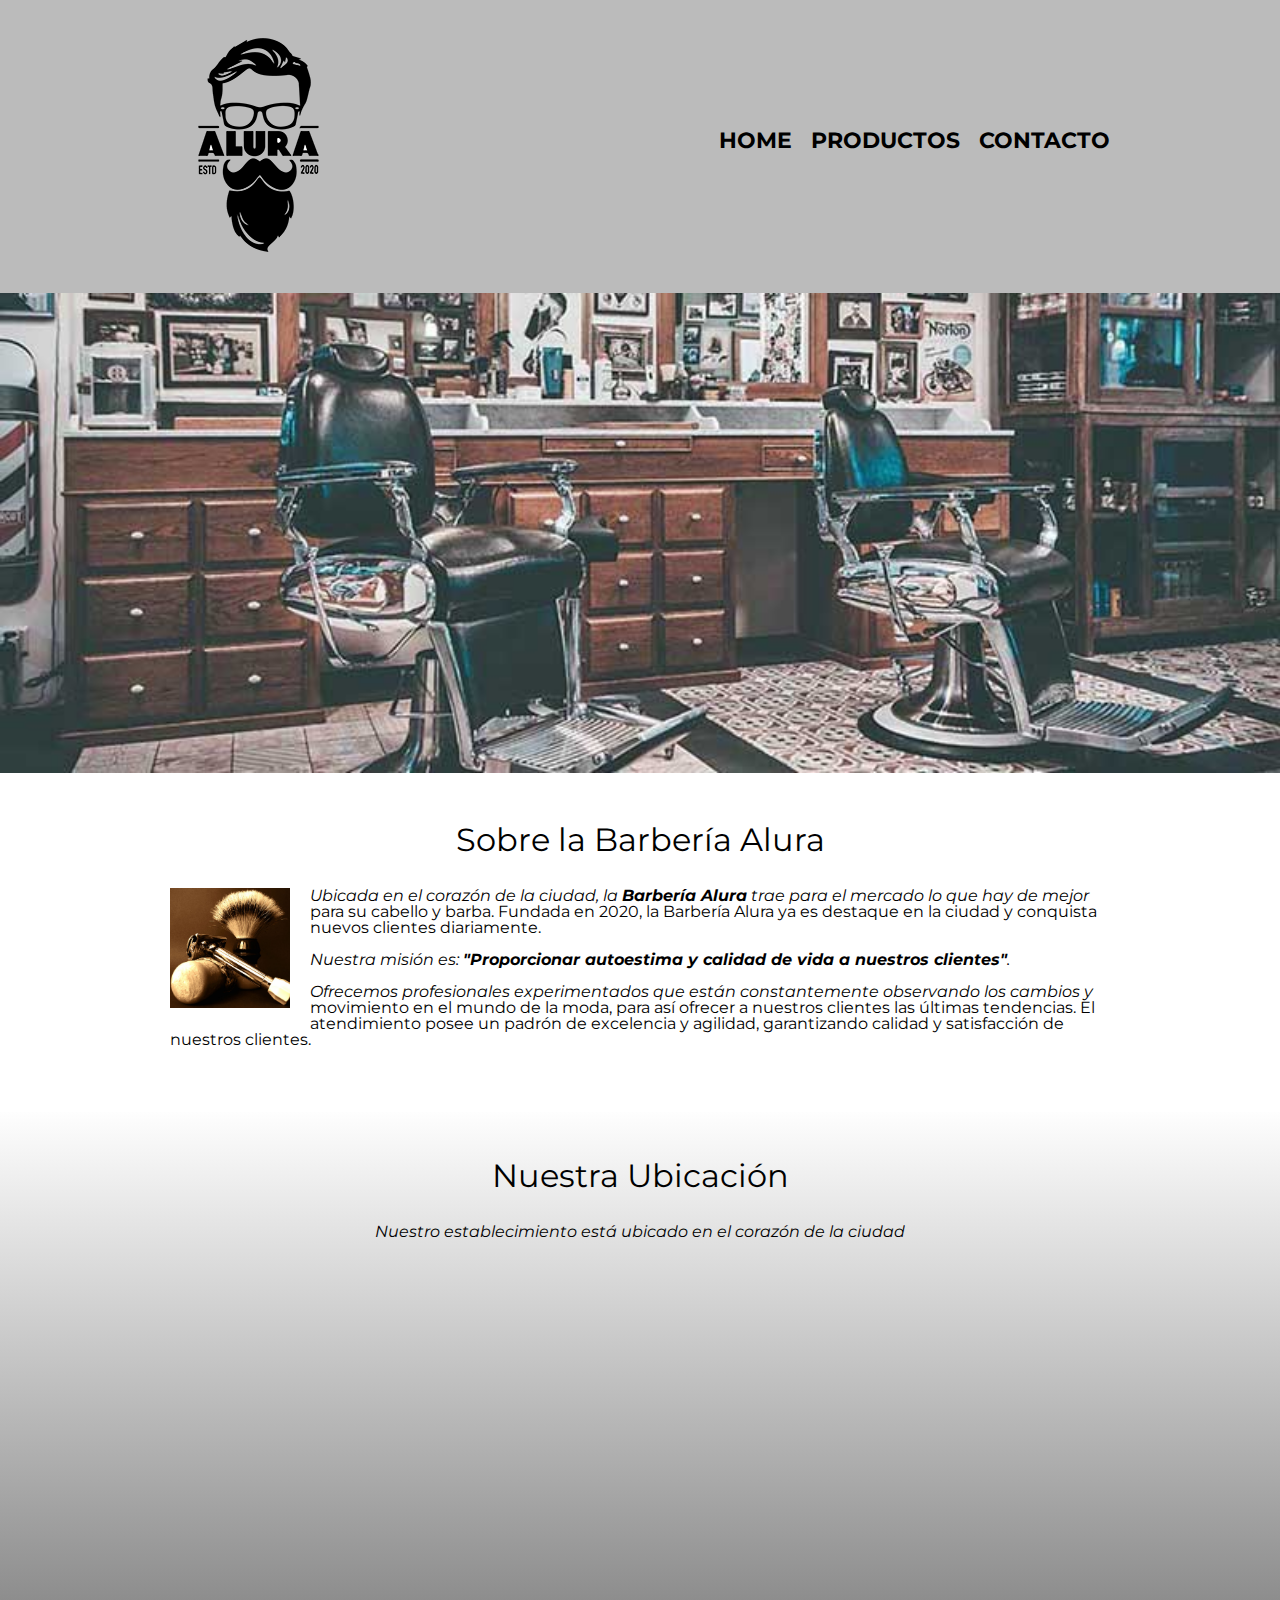
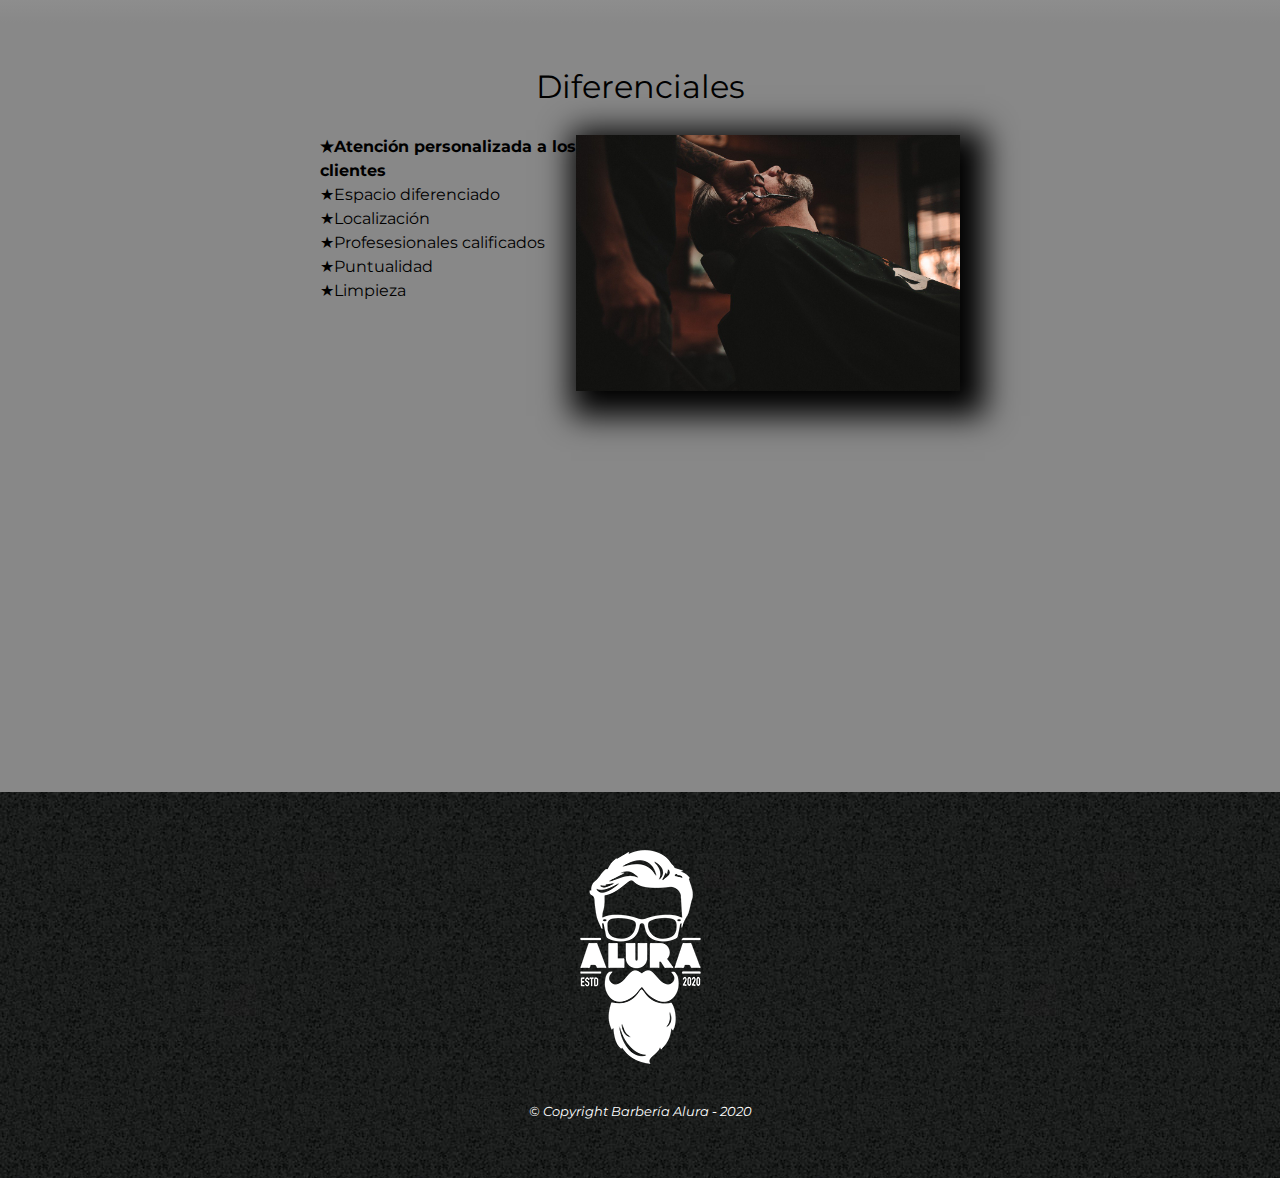
<file: index.html>
<!DOCTYPE html>

<html lang="es">
  <head>
    <meta charset="UTF-8" />
    <meta name="viewport" content="width=device-width"/>
    <title>Barbería Alura Oficial</title>
    <link rel="stylesheet" href="reset.css" />
    <link rel="stylesheet" href="style.css" />
    <link rel="preconnect" href="https://fonts.googleapis.com" />
    <link rel="preconnect" href="https://fonts.gstatic.com" crossorigin />

    <!--Google fonts-->
    <link
      href="https://fonts.googleapis.com/css2?family=Montserrat:wght@300&display=swap"
      rel="stylesheet"
    />
  </head>

  <!--Inicia body-->
  <body>
    <header>
      <div class="caja">
        <h1><img src="imagenes/logo.png" alt="Logo de la Barbería Alura" /></h1>
        <nav>
          <ul>
            <li><a href="index.html">Home</a></li>
            <li><a href="productos.html">Productos</a></li>
            <li><a href="contacto.html">Contacto</a></li>
          </ul>
        </nav>
      </div>
    </header>

    <img class="banner" src="banner/banner.jpg" />
    <!--Inincia body-->
    <main>
      <section class="principal">
        <h2 class="titulo-principal">Sobre la Barbería Alura</h2>
        <img
          class="utensilios"
          src="imagenes/utensilios.jpg"
          alt="Imagen de utensilios"
        />

        <p>
          Ubicada en el corazón de la ciudad, la
          <strong>Barbería Alura</strong> trae para el mercado lo que hay de
          mejor para su cabello y barba. Fundada en 2020, la Barbería Alura ya
          es destaque en la ciudad y conquista nuevos clientes diariamente.
        </p>

        <p id="mision">
          <em
            >Nuestra misión es:
            <strong
              >"Proporcionar autoestima y calidad de vida a nuestros
              clientes"</strong
            >.</em
          >
        </p>

        <p>
          Ofrecemos profesionales experimentados que están constantemente
          observando los cambios y movimiento en el mundo de la moda, para así
          ofrecer a nuestros clientes las últimas tendencias. El atendimiento
          posee un padrón de excelencia y agilidad, garantizando calidad y
          satisfacción de nuestros clientes.
        </p>
      </section>

      <section class="mapa">
        <h3 class="titulo-principal">Nuestra Ubicación</h3>
        <p>Nuestro establecimiento está ubicado en el corazón de la ciudad</p>
        <div class="mapa-contenido">
            <iframe
          src="https://www.google.com/maps/embed?pb=!1m18!1m12!1m3!1d3656.428977995253!2d-46.63605992860895!3d-23.588943462598536!2m3!1f0!2f0!3f0!3m2!1i1024!2i768!4f13.1!3m3!1m2!1s0x94ce5a2b2ed7f3a1%3A0xab35da2f5ca62674!2sCaelum%20-%20Education%20and%20Innovation!5e0!3m2!1ses-419!2smx!4v1682802511811!5m2!1ses-419!2smx"
          width="100%"
          height="300"
          style="border: 0"
          allowfullscreen=""
          loading="lazy"
          referrerpolicy="no-referrer-when-downgrade"
        ></iframe>
        </div>
        
      </section>

      <section class="diferenciales">
        <h3 class="titulo-principal">Diferenciales</h3>

        <div class="contenido-diferenciales">
            <ul class="lista-diferenciales">
                <li class="items">Atención personalizada a los clientes</li>
                <li class="items">Espacio diferenciado</li>
                <li class="items">Localización</li>
                <li class="items">Profesesionales calificados</li>
                <li class="items">Puntualidad</li>
                <li class="items">Limpieza</li>
              </ul><img
                src="diferenciales/diferenciales.jpg"
                class="imagenDiferenciales"
              />
              <div class="video">
                <iframe
                  width="100%"
                  height="315"
                  src="https://www.youtube.com/embed/wcVVXUV0YUY"
                  title="YouTube video player"
                  frameborder="0"
                  allow="accelerometer; autoplay; clipboard-write; encrypted-media; gyroscope; picture-in-picture; web-share"
                  allowfullscreen
                ></iframe>
              </div>
        </div>
      </section>
      
    </main>
    <!--Inicio del footer-->
    <footer>
      <img src="imagenes/logo-blanco.png" alt="Logo de la Barbería Alura" />
      <p class="copyright">&copy Copyright Barbería Alura - 2020</p>
    </footer>
  </body>
</html>
</file>
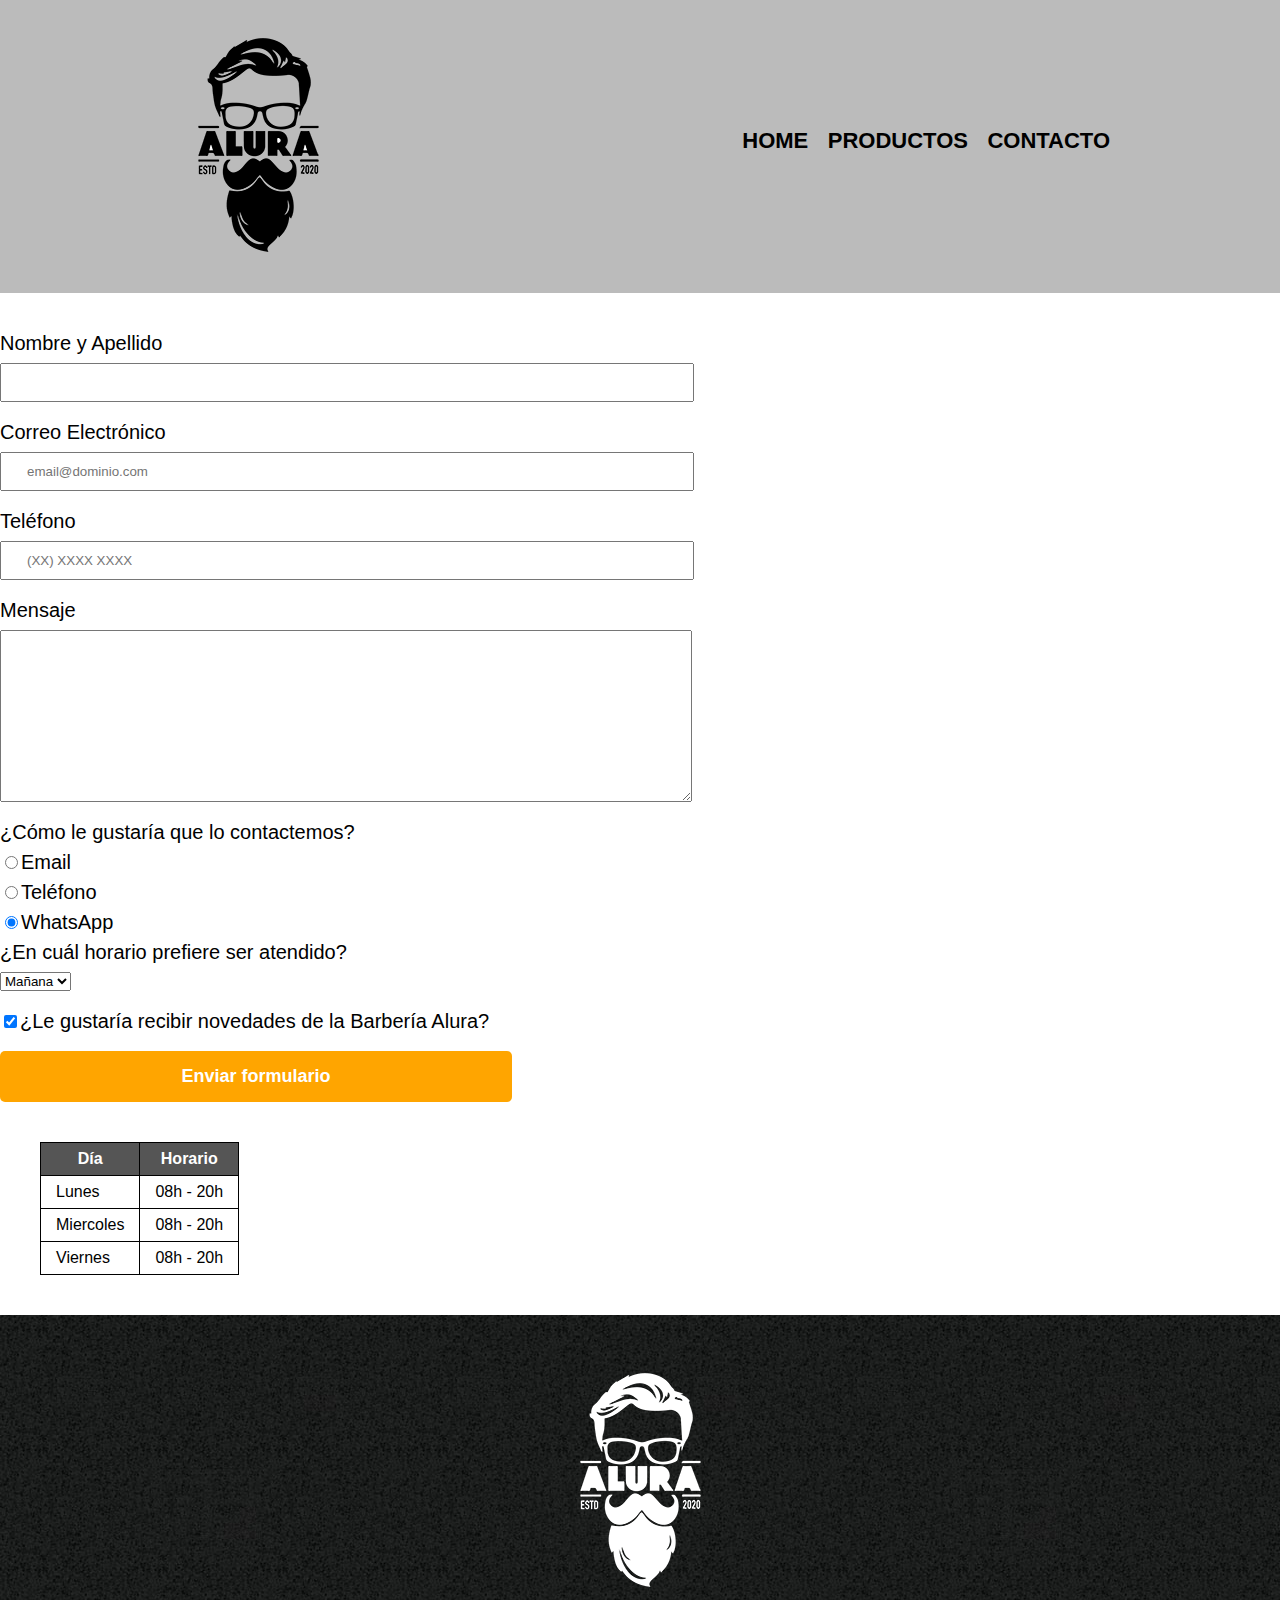
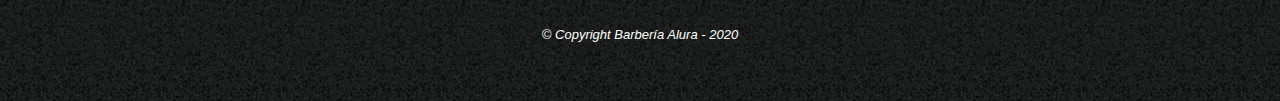
<file: contacto.html>
<!DOCTYPE html>

<html>
  <head>
    <meta charset="UTF-8" />
    <title>Contacto - Barbería Alura</title>
    <link rel="stylesheet" href="reset.css" />
    <link rel="stylesheet" href="style.css" />
  </head>
  <body>
    <header>
      <div class="caja">
        <h1><img src="imagenes/logo.png" alt="Logo de la Barbería Alura" /></h1>
        <nav>
          <ul>
            <li><a href="index.html">Home</a></li>
            <li><a href="productos.html">Productos</a></li>
            <li><a href="contacto.html">Contacto</a></li>
          </ul>
        </nav>
      </div>
    </header>
    <main>
      <form>
        <label for="nombreapellido">Nombre y Apellido</label>
        <input type="text" id="nombreapellido" class="input-padron" required />

        <label for="correoelectronico">Correo Electrónico</label>
        <input
          type="email"
          id="correoelectronico"
          class="input-padron"
          required
          placeholder="email@dominio.com"
        />

        <label for="telefono">Teléfono</label>
        <input
          type="tel"
          id="telefono"
          class="input-padron"
          required
          placeholder="(XX) XXXX XXXX"
        />

        <label for="mensaje">Mensaje</label>
        <textarea
          cols="70"
          rows="10"
          id="mensaje"
          class="input-padron"
          required
        ></textarea>

        <fieldset>
          <legend>¿Cómo le gustaría que lo contactemos?</legend>

          <label for="radio-email"
            ><input
              type="radio"
              name="contacto"
              value="email"
              id="radio-email"
            />Email</label
          >

          <label for="radio-telefono"
            ><input
              type="radio"
              name="contacto"
              value="telefono"
              id="radio-telefono"
            />Teléfono</label
          >

          <label for="radio-whatsapp"
            ><input
              type="radio"
              name="contacto"
              value="whatsapp"
              id="radio-whatsapp"
              checked
            />WhatsApp</label
          >
        </fieldset>

        <fieldset>
          <legend>¿En cuál horario prefiere ser atendido?</legend>
          <select>
            <option>Mañana</option>
            <option>Tarde</option>
            <option>Noche</option>
          </select>
        </fieldset>

        <label class="checkbox"
          ><input type="checkbox" checked />¿Le gustaría recibir novedades de la
          Barbería Alura?</label
        >

        <input type="submit" value="Enviar formulario" class="enviar" />
      </form>

      <table>
        <thead>
          <tr>
            <th>Día</th>
            <th>Horario</th>
          </tr>
        </thead>

        <tbody>
          <tr>
            <td>Lunes</td>
            <td>08h - 20h</td>
          </tr>
          <tr>
            <td>Miercoles</td>
            <td>08h - 20h</td>
          </tr>
          <tr>
            <td>Viernes</td>
            <td>08h - 20h</td>
          </tr>
        </tbody>
      </table>
    </main>
    <footer>
      <img src="imagenes/logo-blanco.png" alt="Logo de la Barbería Alura" />
      <p class="copyright">&copy Copyright Barbería Alura - 2020</p>
      
    </footer>
  </body>
</html>
</file>
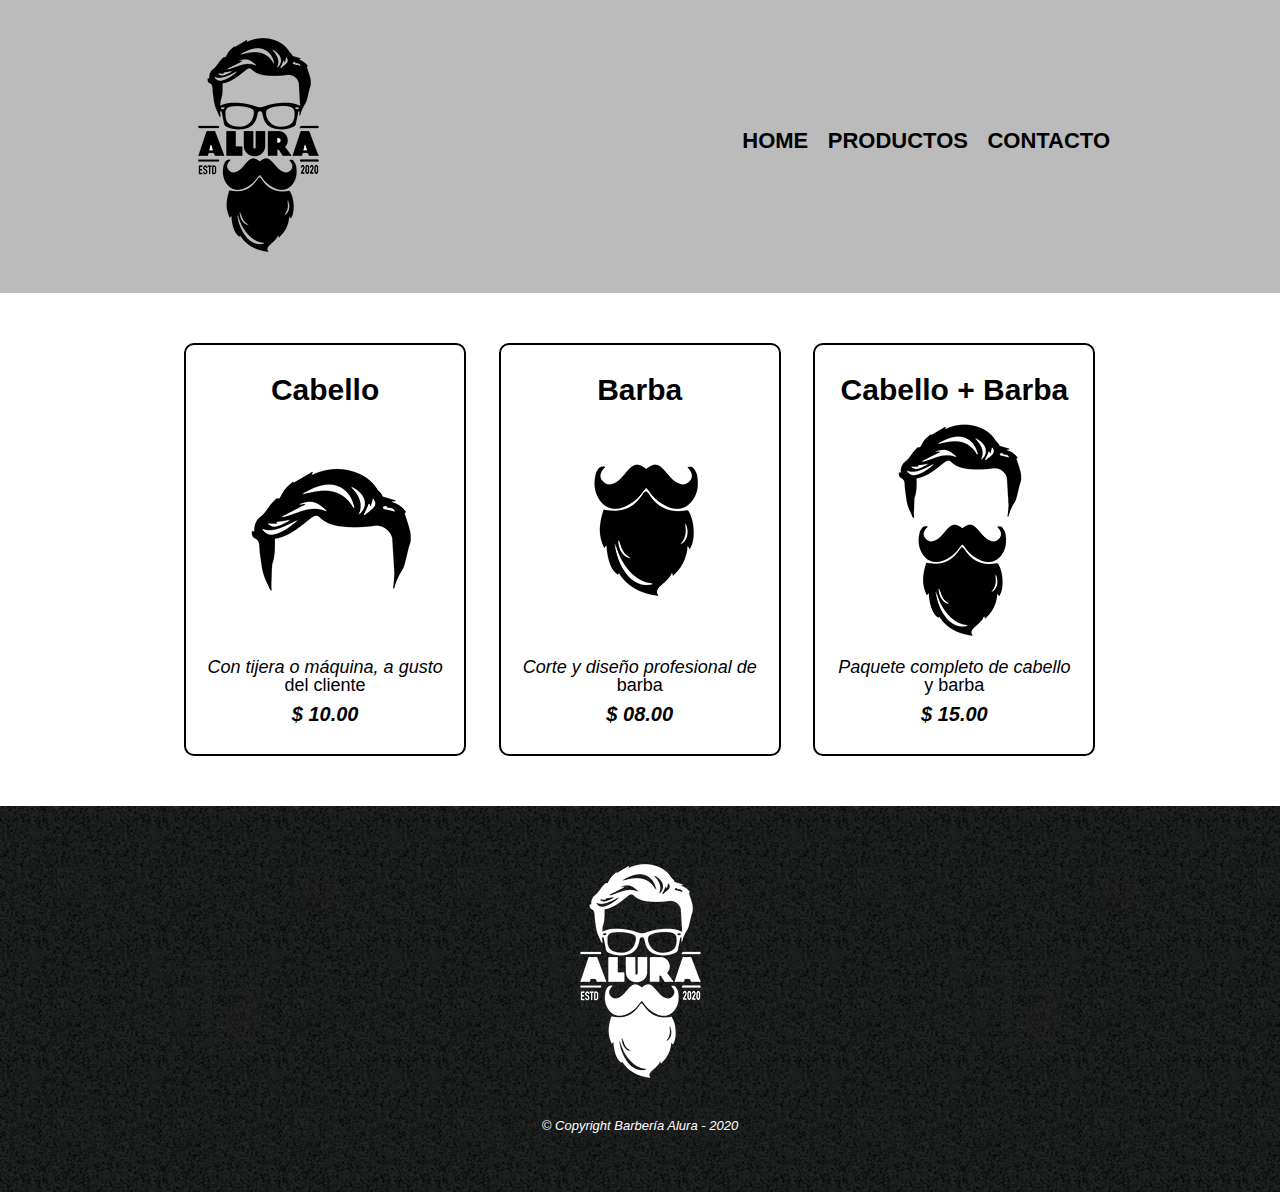
<file: productos.html>
<!DOCTYPE html>

<html>
    <head>
        <meta charset="UTF-8">
        <title>Productos - Barbería Alura</title>
        <link rel="stylesheet" href="reset.css">
        <link rel="stylesheet" href="style.css">
    </head>
    <body>
        <header>
            <div class="caja">
                <h1><img src="imagenes/logo.png"></h1>
                <nav>
                    <ul>
                        <li><a href="index.html">Home</a></li>
                        <li><a href="productos.html">Productos</a></li>
                        <li><a href="contacto.html">Contacto</a></li>
                    </ul>
                </nav>
            </div>
        </header>

        <main>
            <ul class="productos">
                <li>
                    <h2>Cabello</h2>
                    <img src="imagenes/cabello.jpg">
                    <p class="producto-descripcion">Con tijera o máquina, a gusto del cliente</p>
                    <p class="producto-precio">$ 10.00</p>
                </li>
                <li>
                    <h2>Barba</h2>
                    <img src="imagenes/barba.jpg">
                    <p class="producto-descripcion">Corte y diseño profesional de barba</p>
                    <p class="producto-precio">$ 08.00</p>
                </li>
                <li>
                    <h2>Cabello + Barba</h2>
                    <img src="imagenes/cabello+barba.jpg">
                    <p class="producto-descripcion">Paquete completo de cabello y barba</p>
                    <p class="producto-precio">$ 15.00</p>
                </li>
            </ul>
        </main>

        <footer>
            <img src="imagenes/logo-blanco.png">
            <p class="copyright">&copy Copyright Barbería Alura - 2020</p>
        </footer>
    </body>
</html>
</file>
<file: style.css>
body {
  font-family: "Montserrat", sans-serif;
}

header {
  background-color: #bbbbbb;
  padding: 20px 0;
}

.caja {
  width: 940px;
  position: relative;
  margin: 0 auto;
}

nav {
  position: absolute;
  top: 110px;
  right: 0;
}

nav li {
  display: inline;
  margin: 0 0 0 15px;
}

nav a {
  text-transform: uppercase;
  color: #000000;
  font-weight: bold;
  font-size: 22px;
  text-decoration: none;
}

nav a:hover {
  color: #c78c19;
  text-decoration: underline;
}

.productos {
  width: 940px;
  margin: 0 auto;
  padding: 50px;
}

.productos li {
  display: inline-block;
  text-align: center;
  width: 30%;
  vertical-align: top;
  margin: 0 1.5%;
  padding: 30px 20px;
  box-sizing: border-box;
  border: 2px solid #000000;
  border-radius: 10px;
}

.productos li:hover {
  border-color: #c78c19;
}

.productos li:active {
  border-color: #088c19;
}

.productos h2 {
  font-size: 30px;
  font-weight: bold;
}

.productos li:hover h2 {
  font-size: 33px;
}

.producto-descripcion {
  font-size: 18px;
}

.producto-precio {
  font-size: 20px;
  font-weight: bold;
  margin-top: 10px;
}

footer {
  text-align: center;
  background: url(imagenes/bg.jpg);
  padding: 40px;
}

.copyright {
  color: #ffffff;
  font-size: 13px;
  margin: 20px;
}

form {
  margin: 40px 0;
}

form label,
form legend {
  display: block;
  font-size: 20px;
  margin: 0 0 10px;
}

.input-padron {
  display: block;
  margin: 0 0 20px;
  padding: 10px 25px;
  width: 50%;
}

.checkbox {
  margin: 20px 0;
}

.enviar {
  width: 40%;
  padding: 15px 0;
  font-size: 18px;
  font-weight: bold;
  color: #ffffff;
  background: orange;
  border: none;
  border-radius: 5px;
  transition: 1s all;
  cursor: pointer;
}

.enviar:hover {
  background: darkorange;
  transform: scale(1.2);
}

table {
  margin: 40px 40px;
}

thead {
  background: #555;
  color: #ffffff;
  font-weight: bold;
}

td,
th {
  border: 1px solid #000000;
  padding: 8px 15px;
}

/*CSS para home*/
.banner {
  width: 100%;
}

.principal {
  background: #fff;
  padding: 3em 0;
  width: 940px;
  margin: 0 auto;
}

.titulo-principal {
  text-align: center;
  font-size: 2em;
  margin: 0 0 1em;
  clear: left;
}

p:first-line {
  font-style: italic;
}

.principal p {
  margin: 0 0 1em;
}

.principal strong {
  font-weight: bold;
}

.principal em {
  font-style: italic;
}

.utensilios {
  width: 120px;
  float: left;
  margin: 0 20px 20px 0;
}

.mapa {
  padding: 3em 0;
  background: linear-gradient(#fefefe, #888);
}
.mapa p {
  margin: 0 0 2em;
  text-align: center;
}
.mapa-contenido {
  width: 940px;
  margin: 0 auto;
}

.diferenciales {
  padding: 3em 0;
  background: #888;
}

.contenido-diferenciales {
  width: 640px;
  margin: 0 auto;
}
.imagenDiferenciales {
  width: 60%;
  transition: 400ms;
  box-shadow: 10px 10px 30px 15px #000000;
}

.imagenDiferenciales:hover {
  opacity: 0.3;
}

.lista-diferenciales {
  width: 40%;
  display: inline-block;
  vertical-align: top;
}
.items {
  line-height: 1.5;
}
.items::before {
  content: "★";
}

.items:first-child {
  font-weight: bold;
}
.video {
  width: 560px;
  margin: 1em auto;
}

@media screen and (max-width:480px) {
    h1{
        text-align: center;
    }
    nav{
        position: static;
    }
    .caja, .principal, .mapa-contenido, .contenido-diferenciales, .video{
        width: auto;
    }
    .lista-diferenciales, .imagenDiferenciales{
        width: 100%;
    }
}
</file>
